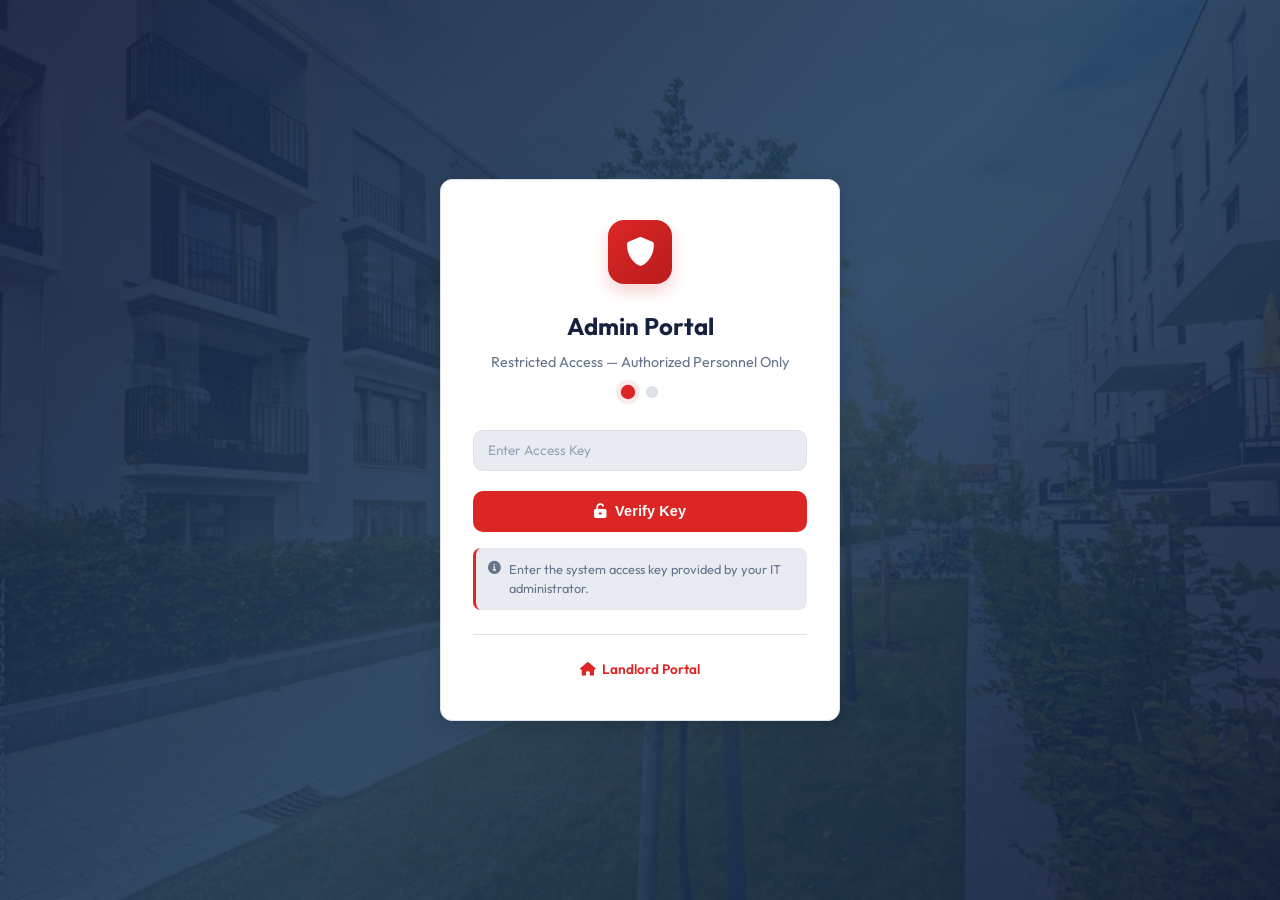
<file: frontend/admin-login.html>
<!DOCTYPE html>
<html lang="en">

<head>
    <meta charset="UTF-8">
    <meta name="viewport" content="width=device-width, initial-scale=1.0">
    <title>Tuiya Belong Property | Admin Login</title>
    <link rel="stylesheet" href="style.css">
    <link href="https://fonts.googleapis.com/css2?family=Outfit:wght@300;400;600;700&display=swap" rel="stylesheet">
    <link rel="stylesheet" href="https://cdnjs.cloudflare.com/ajax/libs/font-awesome/6.0.0/css/all.min.css">
    <style>
        .step-indicator {
            display: flex;
            justify-content: center;
            gap: 0.75rem;
            margin-bottom: 2rem;
        }
        .step-dot {
            width: 12px;
            height: 12px;
            border-radius: 50%;
            background: var(--border, #e2e8f0);
            transition: all 0.3s ease;
            cursor: default;
        }
        .step-dot.active {
            background: var(--danger, #dc2626);
            box-shadow: 0 0 0 4px rgba(220, 38, 38, 0.1);
            transform: scale(1.2);
        }
        .step-dot.done {
            background: var(--success, #16a34a);
        }

        .step-panel { display: none; animation: fadeIn 0.3s ease; }
        .step-panel.active { display: block; }
        
        @keyframes fadeIn {
            from { opacity: 0; transform: translateY(10px); }
            to { opacity: 1; transform: translateY(0); }
        }

        .portal-icon {
            width: 64px;
            height: 64px;
            background: linear-gradient(135deg, #dc2626 0%, #b91c1c 100%);
            border-radius: 16px;
            display: flex;
            align-items: center;
            justify-content: center;
            font-size: 1.8rem;
            color: #fff;
            margin: 0 auto 1.5rem;
            box-shadow: 0 8px 16px rgba(220, 38, 38, 0.2);
        }

        .portal-title {
            font-size: 1.5rem;
            font-weight: 700;
            color: var(--text-main, #0f172a);
            margin-bottom: 0.5rem;
            text-align: center;
        }

        .portal-subtitle {
            font-size: 0.9rem;
            color: var(--text-muted, #64748b);
            text-align: center;
            margin-bottom: 0.75rem;
            line-height: 1.5;
        }

        .auth-input {
            width: 100%;
            padding: 0.75rem 1rem;
            border: 1.5px solid var(--border, #e2e8f0);
            border-radius: 10px;
            background: var(--bg-main, #f5f7fa);
            color: var(--text-main, #0f172a);
            font-size: 0.9rem;
            outline: none;
            transition: all 0.2s ease;
            font-family: inherit;
        }

        .auth-input::placeholder {
            color: var(--text-faint, #94a3b8);
        }

        .auth-input:focus {
            border-color: var(--danger, #dc2626);
            box-shadow: 0 0 0 4px rgba(220, 38, 38, 0.1);
            background: #fff;
        }

        .form-group {
            margin-bottom: 1rem;
        }

        .error-msg {
            color: var(--danger, #dc2626);
            font-size: 0.8rem;
            margin-top: 0.5rem;
            display: none;
            padding: 0.5rem 0.75rem;
            background: rgba(220, 38, 38, 0.1);
            border-left: 3px solid var(--danger, #dc2626);
            border-radius: 4px;
        }

        .auth-btn {
            width: 100%;
            padding: 0.8rem;
            background: var(--danger, #dc2626);
            color: #fff;
            border: none;
            border-radius: 10px;
            font-size: 0.9rem;
            font-weight: 600;
            cursor: pointer;
            transition: all 0.2s ease;
            display: flex;
            align-items: center;
            justify-content: center;
            gap: 0.5rem;
            margin-top: 1.25rem;
        }

        .auth-btn:hover {
            background: #b91c1c;
            transform: translateY(-2px);
            box-shadow: 0 4px 12px rgba(220, 38, 38, 0.3);
        }

        .auth-btn:active {
            transform: translateY(0);
        }

        .info-text {
            font-size: 0.8rem;
            color: var(--text-muted, #64748b);
            margin-top: 1rem;
            padding: 0.75rem;
            background: var(--bg-main, #f5f7fa);
            border-radius: 8px;
            border-left: 3px solid var(--danger, #dc2626);
            display: flex;
            align-items: flex-start;
            gap: 0.5rem;
        }

        .info-text i {
            flex-shrink: 0;
            margin-top: 2px;
        }

        .back-link {
            display: inline-flex;
            align-items: center;
            gap: 0.4rem;
            margin-top: 1rem;
            font-size: 0.85rem;
            color: var(--danger, #dc2626);
            cursor: pointer;
            transition: all 0.2s ease;
        }

        .back-link:hover {
            color: #b91c1c;
            transform: translateX(-2px);
        }

        .auth-footer {
            margin-top: 2rem;
            text-align: center;
            padding-top: 1.5rem;
            border-top: 1px solid var(--border, #e2e8f0);
            font-size: 0.85rem;
        }

        .auth-footer a {
            color: var(--danger, #dc2626);
            text-decoration: none;
            font-weight: 600;
            display: inline-flex;
            align-items: center;
            gap: 0.4rem;
            transition: all 0.2s ease;
        }

        .auth-footer a:hover {
            color: #b91c1c;
        }
    </style>
</head>

<body oncontextmenu="return false;">
    <div id="admin-login-page" class="auth-page">
        <div class="auth-container">
            <div class="portal-icon">
                <i class="fas fa-shield-alt"></i>
            </div>
            <h2 class="portal-title">Admin Portal</h2>
            <p class="portal-subtitle">Restricted Access — Authorized Personnel Only</p>

            <!-- Step Indicator -->
            <div class="step-indicator">
                <div class="step-dot active" id="dot-1"></div>
                <div class="step-dot" id="dot-2"></div>
            </div>

            <!-- Step 1: Secret Access Key -->
            <div class="step-panel active" id="step-1">
                <div class="form-group">
                    <input type="password" class="auth-input" id="admin-access-key" placeholder="Enter Access Key" autocomplete="off">
                </div>
                <p class="error-msg" id="key-error">Invalid access key. Please try again.</p>
                <button class="auth-btn" onclick="verifyAdminKey()">
                    <i class="fas fa-unlock-alt"></i> Verify Key
                </button>
                <div class="info-text">
                    <i class="fas fa-info-circle"></i>
                    <span>Enter the system access key provided by your IT administrator.</span>
                </div>
            </div>

            <!-- Step 2: Password -->
            <div class="step-panel" id="step-2">
                <div class="form-group">
                    <input type="password" class="auth-input" id="admin-password" placeholder="Enter Password" autocomplete="current-password">
                </div>
                <p class="error-msg" id="pass-error">Incorrect password. Please try again.</p>
                <button class="auth-btn" onclick="verifyAdminPassword()">
                    <i class="fas fa-sign-in-alt"></i> Sign In
                </button>
                <span class="back-link" onclick="goBackStep()">
                    <i class="fas fa-arrow-left"></i> Back
                </span>
            </div>

            <div class="auth-footer" style="margin-top:1.5rem;">
                <a href="landlord-login.html"><i class="fas fa-home"></i> Landlord Portal</a>
            </div>
        </div>
    </div>

    <script>
        // API Base URL configuration
        const API_BASE_URL = (() => {
            const hostname = window.location.hostname;
            const isLocalhost = hostname === 'localhost' || hostname === '127.0.0.1';
            
            if (isLocalhost) {
                // In local development, use port 8002 for admin backend
                return `http://${hostname}:8002`;
            } else {
                // In production, use same origin
                return window.location.origin;
            }
        })();

        function verifyAdminKey() {
            const key = document.getElementById('admin-access-key').value.trim();
            const errEl = document.getElementById('key-error');

            if (!key) {
                errEl.textContent = ' Access key is required.';
                errEl.style.display = 'block';
                return;
            }

            errEl.style.display = 'none';
            // Store key temporarily in session
            sessionStorage.setItem('temp-access-key', key);
            
            // Move to password step
            document.getElementById('step-1').classList.remove('active');
            document.getElementById('step-2').classList.add('active');
            document.getElementById('dot-1').classList.replace('active', 'done');
            document.getElementById('dot-2').classList.add('active');
            document.getElementById('admin-password').focus();
        }

        async function verifyAdminPassword() {
            const password = document.getElementById('admin-password').value;
            const accessKey = sessionStorage.getItem('temp-access-key');
            const errEl = document.getElementById('pass-error');
            const btn = document.querySelector('#step-2 .auth-btn');

            if (!password) {
                errEl.textContent = ' Password is required.';
                errEl.style.display = 'block';
                return;
            }

            try {
                btn.disabled = true;
                btn.innerHTML = '<i class="fas fa-spinner fa-spin"></i> Logging in...';

                // Call secure backend login endpoint
                const response = await fetch(`${API_BASE_URL}/api/v1/auth/portal-login`, {
                    method: 'POST',
                    headers: {
                        'Content-Type': 'application/json',
                    },
                    body: JSON.stringify({
                        access_key: accessKey,
                        password: password,
                        portal: 'admin'
                    })
                });

                const data = await response.json();

                if (response.ok && data.access_token) {
                    errEl.style.display = 'none';
                    // Store token securely
                    localStorage.setItem('rms-admin-token', data.access_token);
                    localStorage.setItem('rms-admin-role', 'admin');
                    sessionStorage.removeItem('temp-access-key');
                    
                    // Redirect to admin portal
                    setTimeout(() => { window.location.href = 'admin.html'; }, 600);
                } else {
                    errEl.textContent = ` ${data.detail || 'Invalid access key or password.'}`;
                    errEl.style.display = 'block';
                    btn.disabled = false;
                    btn.innerHTML = '<i class="fas fa-sign-in-alt"></i> Sign In as Admin';
                    document.getElementById('admin-password').value = '';
                    document.getElementById('admin-password').focus();
                }
            } catch (err) {
                console.error('Login error:', err);
                errEl.textContent = ` Error connecting to server. Ensure backend is running on ${API_BASE_URL}`;
                errEl.style.display = 'block';
                btn.disabled = false;
                btn.innerHTML = '<i class="fas fa-sign-in-alt"></i> Sign In as Admin';
            }
        }

        function goBackStep() {
            document.getElementById('step-2').classList.remove('active');
            document.getElementById('step-1').classList.add('active');
            document.getElementById('dot-2').classList.remove('active');
            document.getElementById('dot-1').classList.replace('done', 'active');
            document.getElementById('pass-error').style.display = 'none';
            document.getElementById('admin-password').value = '';
            document.getElementById('admin-access-key').focus();
        }

        // Premium Particles
        function initAuthParticles() {
            const container = document.querySelector('.auth-particles');
            if (!container) return;
            container.innerHTML = '';
            for (let i = 0; i < 20; i++) {
                const p = document.createElement('div');
                p.className = 'particle';
                const size = Math.random() * 5 + 2;
                p.style.width = `${size}px`;
                p.style.height = `${size}px`;
                p.style.left = `${Math.random() * 100}%`;
                p.style.animationDuration = `${Math.random() * 10 + 10}s`;
                p.style.animationDelay = `${Math.random() * 5}s`;
                container.appendChild(p);
            }
        }

        document.addEventListener('DOMContentLoaded', () => {
            initAuthParticles();
            document.getElementById('admin-access-key').addEventListener('keydown', (e) => {
                if (e.key === 'Enter') verifyAdminKey();
            });
            document.getElementById('admin-password').addEventListener('keydown', (e) => {
                if (e.key === 'Enter') verifyAdminPassword();
            });
        });
    </script>
</body>

</html>
</file>
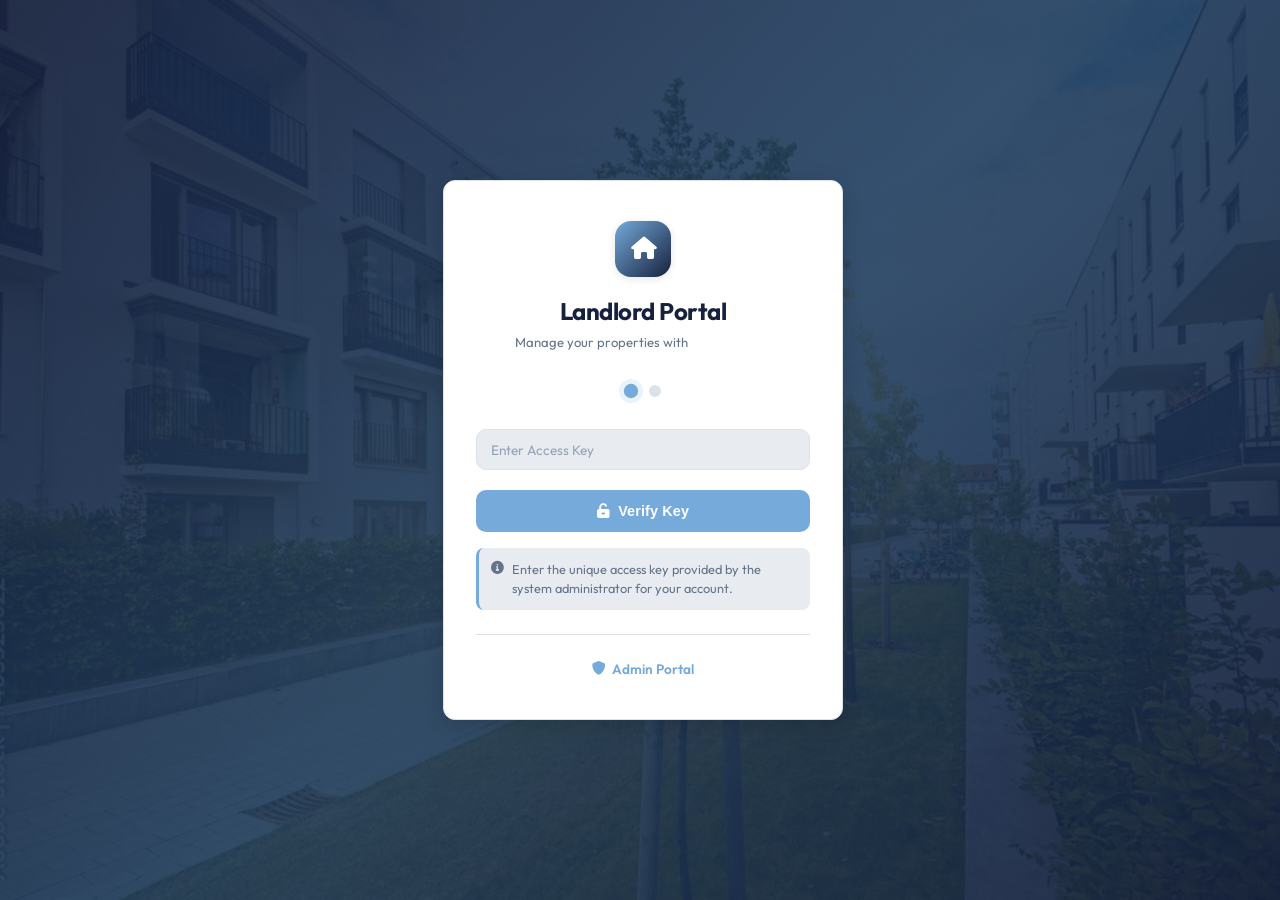
<file: frontend/landlord-login.html>
<!DOCTYPE html>
<html lang="en">

<head>
    <meta charset="UTF-8">
    <meta name="viewport" content="width=device-width, initial-scale=1.0">
    <title>Tuiya Belong Property | Landlord Login</title>
    <link rel="stylesheet" href="style.css">
    <link href="https://fonts.googleapis.com/css2?family=Outfit:wght@300;400;600;700&display=swap" rel="stylesheet">
    <link rel="stylesheet" href="https://cdnjs.cloudflare.com/ajax/libs/font-awesome/6.0.0/css/all.min.css">
    <style>
        .step-indicator {
            display: flex;
            justify-content: center;
            gap: 0.75rem;
            margin-bottom: 2rem;
        }
        .step-dot {
            width: 12px;
            height: 12px;
            border-radius: 50%;
            background: var(--border, #e2e8f0);
            transition: all 0.3s ease;
            cursor: default;
        }
        .step-dot.active {
            background: var(--accent, #2563eb);
            box-shadow: 0 0 0 4px rgba(117, 170, 219, 0.15);
            transform: scale(1.2);
        }
        .step-dot.done {
            background: var(--success, #16a34a);
        }

        .step-panel { display: none; animation: fadeIn 0.3s ease; }
        .step-panel.active { display: block; }
        
        @keyframes fadeIn {
            from { opacity: 0; transform: translateY(10px); }
            to { opacity: 1; transform: translateY(0); }
        }

        .portal-icon {
            width: 64px;
            height: 64px;
background: linear-gradient(135deg, var(--accent) 0%, var(--accent-dark) 100%);
            border-radius: 16px;
            display: flex;
            align-items: center;
            justify-content: center;
            font-size: 1.8rem;
            color: #fff;
            margin: 0 auto 1.5rem;
            box-shadow: 0 8px 16px rgba(117, 170, 219, 0.2);
        }

        .portal-title {
            font-size: 1.5rem;
            font-weight: 700;
            color: var(--text-main, #0f172a);
            margin-bottom: 0.5rem;
            text-align: center;
        }

        .portal-subtitle {
            font-size: 0.9rem;
            color: var(--text-muted, #64748b);
            text-align: center;
            margin-bottom: 0.75rem;
            line-height: 1.5;
        }

        .auth-input {
            width: 100%;
            padding: 0.75rem 1rem;
            border: 1.5px solid var(--border, #e2e8f0);
            border-radius: 10px;
            background: var(--bg-main, #f5f7fa);
            color: var(--text-main, #0f172a);
            font-size: 0.9rem;
            outline: none;
            transition: all 0.2s ease;
            font-family: inherit;
        }

        .auth-input::placeholder {
            color: var(--text-faint, #94a3b8);
        }

        .auth-input:focus {
            border-color: var(--accent, #2563eb);
            box-shadow: 0 0 0 4px rgba(117, 170, 219, 0.15);
            background: #fff;
        }

        .form-group {
            margin-bottom: 1rem;
        }

        .error-msg {
            color: var(--danger, #dc2626);
            font-size: 0.8rem;
            margin-top: 0.5rem;
            display: none;
            padding: 0.5rem 0.75rem;
            background: rgba(220, 38, 38, 0.1);
            border-left: 3px solid var(--danger, #dc2626);
            border-radius: 4px;
        }

        .auth-btn {
            width: 100%;
            padding: 0.8rem;
            background: var(--accent, #2563eb);
            color: #fff;
            border: none;
            border-radius: 10px;
            font-size: 0.9rem;
            font-weight: 600;
            cursor: pointer;
            transition: all 0.2s ease;
            display: flex;
            align-items: center;
            justify-content: center;
            gap: 0.5rem;
            margin-top: 1.25rem;
        }

        .auth-btn:hover {
            background: var(--accent-dark, #1d4ed8);
            transform: translateY(-2px);
            box-shadow: 0 4px 12px rgba(117, 170, 219, 0.3);
        }

        .auth-btn:active {
            transform: translateY(0);
        }

        .info-text {
            font-size: 0.8rem;
            color: var(--text-muted, #64748b);
            margin-top: 1rem;
            padding: 0.75rem;
            background: var(--bg-main, #f5f7fa);
            border-radius: 8px;
            border-left: 3px solid var(--accent, #2563eb);
            display: flex;
            align-items: flex-start;
            gap: 0.5rem;
        }

        .info-text i {
            flex-shrink: 0;
            margin-top: 2px;
        }

        .back-link {
            display: inline-flex;
            align-items: center;
            gap: 0.4rem;
            margin-top: 1rem;
            font-size: 0.85rem;
            color: var(--accent, #2563eb);
            cursor: pointer;
            transition: all 0.2s ease;
        }

        .back-link:hover {
            color: var(--accent-dark, #1d4ed8);
            transform: translateX(-2px);
        }

        .auth-footer {
            margin-top: 2rem;
            text-align: center;
            padding-top: 1.5rem;
            border-top: 1px solid var(--border, #e2e8f0);
            font-size: 0.85rem;
        }

        .auth-footer a {
            color: var(--accent, #2563eb);
            text-decoration: none;
            font-weight: 600;
            display: inline-flex;
            align-items: center;
            gap: 0.4rem;
            transition: all 0.2s ease;
        }

        .auth-footer a:hover {
            color: var(--accent-dark, #1d4ed8);
        }
    </style>
</head>

<body oncontextmenu="return false;">
    <div id="landlord-login-page" class="auth-page">
        <!-- Floating particles -->
        <div class="auth-particles" id="landlord-particles"></div>

        <div class="auth-container">
            <div class="auth-brand">
                <div class="auth-logo">
                    <i class="fas fa-home"></i>
                </div>
                <h1>Landlord Portal</h1>
                <p>Manage your properties with
                    <span class="auth-word-rotator">
                        <span class="word">Efficiency</span>
                        <span class="word">Clarity</span>
                        <span class="word">Ease</span>
                        <span class="word">Control</span>
                    </span>
                </p>
            </div>

            <!-- Step Indicator -->
            <div class="step-indicator">
                <div class="step-dot active" id="dot-1"></div>
                <div class="step-dot" id="dot-2"></div>
            </div>

            <!-- Step 1: Secret Access Key -->
            <div class="step-panel active" id="step-1">
                <div class="form-group">
                    <input type="password" class="auth-input" id="landlord-access-key" placeholder="Enter Access Key" autocomplete="off">
                </div>
                <p class="error-msg" id="key-error">Invalid access key. Please try again.</p>
                <button class="auth-btn" onclick="verifyLandlordKey()">
                    <i class="fas fa-unlock-alt"></i> Verify Key
                </button>
                <div class="info-text">
                    <i class="fas fa-info-circle"></i>
                    <span>Enter the unique access key provided by the system administrator for your account.</span>
                </div>
            </div>

            <!-- Step 2: Password -->
            <div class="step-panel" id="step-2">
                <div class="form-group">
                    <input type="password" class="auth-input" id="landlord-password" placeholder="Enter Password" autocomplete="current-password">
                </div>
                <p class="error-msg" id="pass-error">Incorrect password. Please try again.</p>
                <button class="auth-btn" onclick="verifyLandlordPassword()">
                    <i class="fas fa-sign-in-alt"></i> Sign In
                </button>
                <span class="back-link" onclick="goBackStep()">
                    <i class="fas fa-arrow-left"></i> Back
                </span>
            </div>

            <div class="auth-footer" style="margin-top:1.5rem;">
                <a href="admin-login.html"><i class="fas fa-shield-alt"></i> Admin Portal</a>
            </div>
        </div>
    </div>

    <script>
        // API Base URL configuration
        const API_BASE_URL = (() => {
            const hostname = window.location.hostname;
            const isLocalhost = hostname === 'localhost' || hostname === '127.0.0.1';
            
            if (isLocalhost) {
                // In local development, use port 8001 for landlord backend
                return `http://${hostname}:8001`;
            } else {
                // In production, use same origin
                return window.location.origin;
            }
        })();

        function verifyLandlordKey() {
            const key = document.getElementById('landlord-access-key').value.trim();
            const errEl = document.getElementById('key-error');

            if (!key) {
                errEl.textContent = ' Access key is required.';
                errEl.style.display = 'block';
                return;
            }

            errEl.style.display = 'none';
            // Store key temporarily in session
            sessionStorage.setItem('temp-access-key', key);
            
            // Move to password step
            document.getElementById('step-1').classList.remove('active');
            document.getElementById('step-2').classList.add('active');
            document.getElementById('dot-1').classList.replace('active', 'done');
            document.getElementById('dot-2').classList.add('active');
            document.getElementById('landlord-password').focus();
        }

        async function verifyLandlordPassword() {
            const password = document.getElementById('landlord-password').value;
            const accessKey = sessionStorage.getItem('temp-access-key');
            const errEl = document.getElementById('pass-error');
            const btn = document.querySelector('#step-2 .auth-btn');

            if (!password) {
                errEl.textContent = ' Password is required.';
                errEl.style.display = 'block';
                return;
            }

            try {
                btn.disabled = true;
                btn.innerHTML = '<i class="fas fa-spinner fa-spin"></i> Logging in...';

                // Call secure backend login endpoint
                const response = await fetch(`${API_BASE_URL}/api/v1/auth/portal-login`, {
                    method: 'POST',
                    headers: {
                        'Content-Type': 'application/json',
                    },
                    body: JSON.stringify({
                        access_key: accessKey,
                        password: password,
                        portal: 'landlord'
                    })
                });

                const data = await response.json();

                if (response.ok && data.access_token) {
                    errEl.style.display = 'none';
                    // Store token securely
                    localStorage.setItem('rms-landlord-token', data.access_token);
                    localStorage.setItem('rms-landlord-role', 'landlord');
                    sessionStorage.removeItem('temp-access-key');
                    
                    // Redirect to landlord portal
                    setTimeout(() => { window.location.href = 'landlord.html'; }, 600);
                } else {
                    errEl.textContent = ` ${data.detail || 'Invalid access key or password.'}`;
                    errEl.style.display = 'block';
                    btn.disabled = false;
                    btn.innerHTML = '<i class="fas fa-sign-in-alt"></i> Sign In as Landlord';
                    document.getElementById('landlord-password').value = '';
                    document.getElementById('landlord-password').focus();
                }
            } catch (err) {
                console.error('Login error:', err);
                errEl.textContent = ` Error connecting to server. Ensure backend is running on ${API_BASE_URL}`;
                errEl.style.display = 'block';
                btn.disabled = false;
                btn.innerHTML = '<i class="fas fa-sign-in-alt"></i> Sign In as Landlord';
            }
        }

        function goBackStep() {
            document.getElementById('step-2').classList.remove('active');
            document.getElementById('step-1').classList.add('active');
            document.getElementById('dot-2').classList.remove('active');
            document.getElementById('dot-1').classList.replace('done', 'active');
            document.getElementById('pass-error').style.display = 'none';
            document.getElementById('landlord-password').value = '';
            document.getElementById('landlord-access-key').focus();
        }

        // Premium Particles
        function initAuthParticles() {
            const container = document.querySelector('.auth-particles');
            if (!container) return;
            container.innerHTML = '';
            for (let i = 0; i < 20; i++) {
                const p = document.createElement('div');
                p.className = 'particle';
                const size = Math.random() * 5 + 2;
                p.style.width = `${size}px`;
                p.style.height = `${size}px`;
                p.style.left = `${Math.random() * 100}%`;
                p.style.animationDuration = `${Math.random() * 10 + 10}s`;
                p.style.animationDelay = `${Math.random() * 5}s`;
                container.appendChild(p);
            }
        }

        document.addEventListener('DOMContentLoaded', () => {
            initAuthParticles();
            document.getElementById('landlord-access-key').addEventListener('keydown', (e) => {
                if (e.key === 'Enter') verifyLandlordKey();
            });
            document.getElementById('landlord-password').addEventListener('keydown', (e) => {
                if (e.key === 'Enter') verifyLandlordPassword();
            });
        });
    </script>
</body>

</html>
</file>
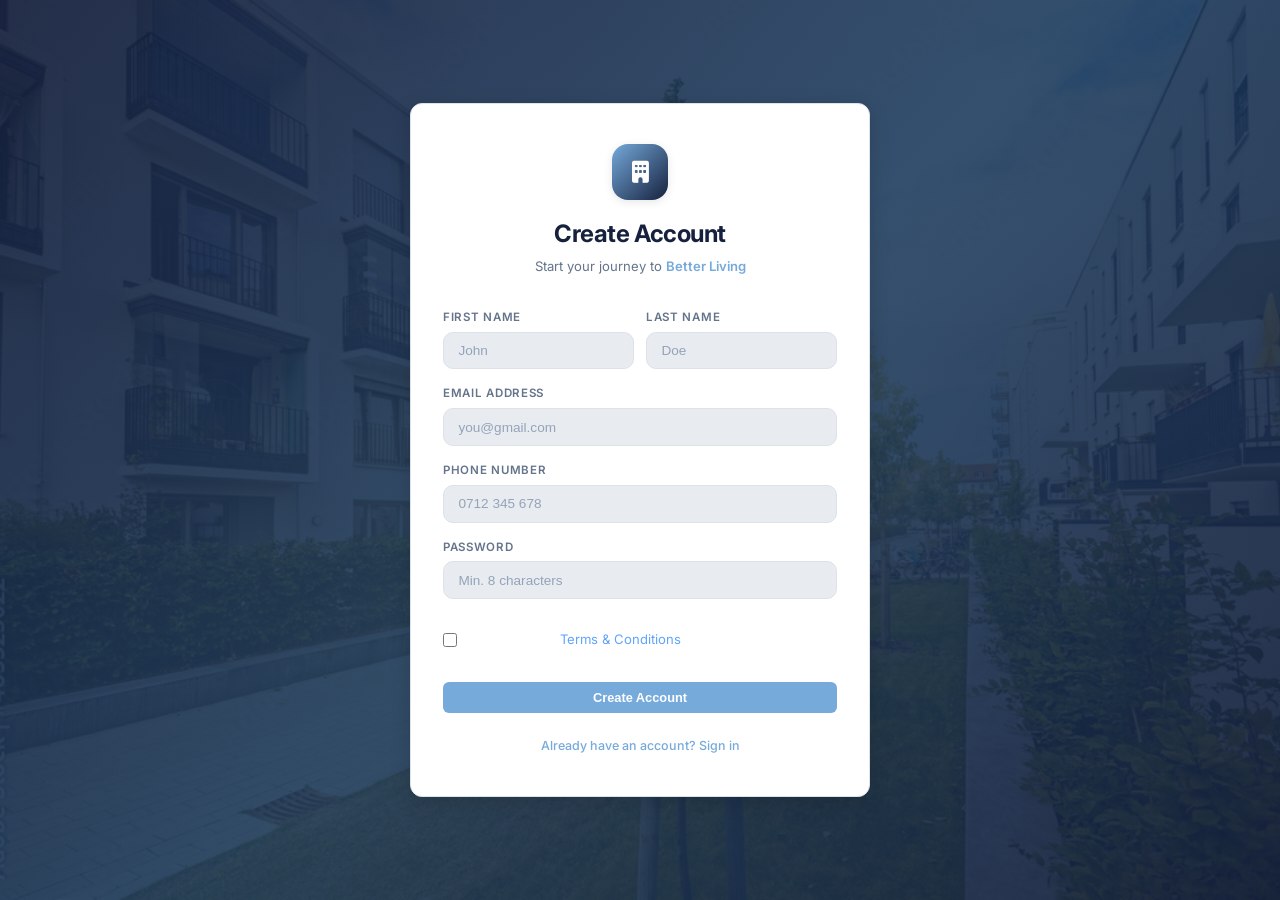
<file: frontend/register.html>
<!DOCTYPE html>
<html lang="en">

<head>
    <meta charset="UTF-8">
    <meta name="viewport" content="width=device-width, initial-scale=1.0">
    <title>RMS | Create Account</title>
    <link rel="stylesheet" href="style.css?v=1.3">
    <link href="https://fonts.googleapis.com/css2?family=Inter:wght@300;400;500;600;700&display=swap" rel="stylesheet">
    <link rel="stylesheet" href="https://cdnjs.cloudflare.com/ajax/libs/font-awesome/6.0.0/css/all.min.css">
</head>

<body>
    <div class="auth-page">
        <!-- Floating particles -->
        <div class="auth-particles" id="reg-particles"></div>

        <div class="auth-container" style="max-width: 460px;">

            <!-- Form Panel -->
            <div id="form-panel">
                <div class="auth-brand">
                    <div class="auth-logo">
                        <i class="fas fa-building"></i>
                    </div>
                    <h1>Create Account</h1>
                    <p>Start your journey to
                        <span class="auth-word-rotator">
                            <span class="word">Better Living</span>
                            <span class="word">Easy Payments</span>
                            <span class="word">Smart Spaces</span>
                            <span class="word">Peace of Mind</span>
                        </span>
                    </p>
                </div>

                <form id="register-form" onsubmit="handleRegistration(event)" class="auth-form">
                    <div style="display: grid; grid-template-columns: 1fr 1fr; gap: 0.75rem;">
                        <div class="auth-field">
                            <label>First Name</label>
                            <input type="text" id="reg-first" placeholder="John" required>
                        </div>
                        <div class="auth-field">
                            <label>Last Name</label>
                            <input type="text" id="reg-last" placeholder="Doe" required>
                        </div>
                    </div>
                    <div class="auth-field">
                        <label>Email Address</label>
                        <input type="email" id="reg-email" placeholder="you@gmail.com" required>
                    </div>
                    <div class="auth-field">
                        <label>Phone Number</label>
                        <input type="text" id="reg-phone" placeholder="0712 345 678" required>
                    </div>
                    <div class="auth-field">
                        <label>Password</label>
                        <input type="password" id="reg-pass" placeholder="Min. 8 characters" required oninput="checkPasswordStrength()">
                        <div id="password-strength" style="margin-top: 0.35rem; font-size: 0.75rem; color: rgba(255,255,255,0.4);"></div>
                    </div>

                    <label style="display:flex; align-items:flex-start; gap:0.6rem; font-size:0.82rem; color:rgba(255,255,255,0.5); text-align:left; cursor:pointer; margin-top:0.25rem;">
                        <input type="checkbox" id="reg-tos" required style="margin-top:0.15rem; flex-shrink:0;">
                        I agree to the <a href="policies.html" target="_blank" style="color:#60a5fa; text-decoration:none;">Terms &amp; Conditions</a>
                    </label>

                    <div id="status-message" class="status-message" style="display: none;"></div>

                    <button type="submit" id="reg-btn" class="btn-primary" style="margin-top: 1rem;">Create Account</button>
                </form>

                <div class="auth-footer" style="margin-top:1.5rem;">
                    <a href="index.html">Already have an account? Sign in</a>
                </div>
            </div>

            <!-- Success Panel -->
            <div id="success-panel" class="success-panel">
                <div class="success-icon">
                    <i class="fas fa-check"></i>
                </div>
                <h3>Account Created!</h3>
                <p>Your account has been created successfully. You can now sign in.</p>
                <a href="index.html" class="auth-btn" style="text-decoration:none; display:block; text-align:center;">
                    Go to Sign In
                </a>
            </div>

        </div>
    </div>

    <script src="app.js?v=1.3"></script>
</body>

</html>
</file>
<file: frontend/style.css>
:root {
    /* ── Argentina-inspired palette ── */
    --accent:       #75AADB;
    --accent-dark:  #5A96CC;
    --success:      #16a34a;
    --danger:       #dc2626;
    --warning:      #d97706;

    --bg-main:      #E8ECF1;
    --bg-sidebar:   #ffffff;
    --bg-card:      #ffffff;
    --auth-bg:      #16213E;

    --text-main:    #16213E;
    --text-muted:   #64748b;
    --text-faint:   #94a3b8;

    --border:       #dde2e9;
    --border-focus: #75AADB;

    --radius-sm:    6px;
    --radius-md:    10px;
    --radius-lg:    14px;

    --shadow-sm:    0 1px 3px rgba(0,0,0,.06);
    --shadow-md:    0 4px 12px rgba(0,0,0,.07);

    --transition:   all 0.2s ease;
}

[data-theme="dark"] {
    --bg-main:      #0f172a;
    --bg-sidebar:   #1e293b;
    --bg-card:      #1e293b;
    --text-main:    #f1f5f9;
    --text-muted:   #94a3b8;
    --text-faint:   #64748b;
    --border:       #334155;
}


/* --- Reset ---------------------------------------------- */
*, *::before, *::after {
    margin: 0;
    padding: 0;
    box-sizing: border-box;
}

body {
    font-family: 'Inter', 'Outfit', system-ui, sans-serif;
    font-size: 13px;
    line-height: 1.5;
    background: var(--bg-main);
    color: var(--text-main);
    -webkit-font-smoothing: antialiased;
    transition: background-color 0.2s, color 0.2s;
}

.auth-page {
    display: flex;
    justify-content: center;
    align-items: center;
    min-height: 100vh;
    height: 100vh;
    width: 100vw;
    position: fixed;
    top: 0;
    left: 0;
    padding: 0;
    margin: 0;
    z-index: 9999;

    /* Fallback background color */
    background: var(--auth-bg);

    /* Background image */
    background-image: url('assets/Background.jpeg');
    background-size: cover;
    background-position: center;
    background-repeat: no-repeat;

    overflow: hidden;
}


.auth-page::before {
    content: '';
    position: absolute;
    inset: 0;
    background: linear-gradient(135deg, rgba(22, 33, 62, 0.92) 0%, rgba(26, 58, 92, 0.88) 50%, rgba(22, 33, 62, 0.92) 100%);
    z-index: 0;
}


.auth-container {
    width: 90%;
    max-width: 400px;
    margin: auto;

    background: #ffffff;
    border: 1px solid var(--border);
    border-radius: 12px;
    padding: 2.5rem 2rem;
    box-shadow: 0 4px 20px rgba(0, 0, 0, 0.15);
    position: relative;
    z-index: 1;
}

.status-message {
    padding: 0.75rem;
    border-radius: 12px;
    font-size: 0.85rem;
    margin: 1rem 0;
    text-align: center;
    background: rgba(239, 68, 68, 0.1);
    color: #fca5a5;
    border: 1px solid rgba(239, 68, 68, 0.2);
}

/* --- Brand block --- */
.auth-brand {
    text-align: center;
    margin-bottom: 2rem;
}

.auth-logo {
    width: 56px;
    height: 56px;
    background: linear-gradient(135deg, #75AADB, #16213E);
    border-radius: 16px;
    display: inline-flex;
    align-items: center;
    justify-content: center;
    color: #fff;
    font-size: 1.4rem;
    margin-bottom: 1rem;
    box-shadow: 0 2px 8px rgba(0, 0, 0, 0.1);
}

/* --- Simple brand text --- */
.auth-brand h1 {
    font-size: 1.5rem;
    font-weight: 700;
    color: var(--text-main);
    letter-spacing: -0.02em;
}

.auth-brand p {
    font-size: 0.82rem;
    color: var(--text-muted);
    margin-top: 0.3rem;
}

/* --- Word rotator - display all words in sequence --- */
.auth-word-rotator {
    display: inline-block;
    min-width: 80px;
    color: var(--accent);
    font-weight: 600;
}

.auth-word-rotator .word {
    display: none;
}

.auth-word-rotator .word.active {
    display: inline;
    animation: wordFade 3s ease-in-out;
}

@keyframes wordFade {
    0%, 100% { opacity: 0; }
    50% { opacity: 1; }
}

/* --- Form (dark-adapted) --- */
.auth-form {
    display: flex;
    flex-direction: column;
    gap: 1rem;
}

.auth-field {
    display: flex;
    flex-direction: column;
    gap: 0.35rem;
}

.auth-field label {
    font-size: 0.72rem;
    font-weight: 600;
    color: var(--text-muted);
    text-transform: uppercase;
    letter-spacing: 0.06em;
    cursor: default;
    display: block;
}

.auth-field input,
.auth-container input[type="email"],
.auth-container input[type="password"],
.auth-container input[type="text"],
.auth-container input[type="number"] {
    width: 100%;
    padding: 0.65rem 0.9rem;
    border: 1px solid var(--border);
    border-radius: 10px;
    background: var(--bg-main);
    color: var(--text-main);
    font-size: 0.85rem;
    outline: none;
    transition: all 0.25s ease;
}

.auth-field input::placeholder,
.auth-container input::placeholder {
    color: var(--text-faint);
}

.auth-field input:focus,
.auth-container input:focus {
    border-color: var(--border-focus);
    box-shadow: 0 0 0 3px rgba(117, 170, 219, 0.15);
    background: var(--bg-card);
}

/* --- Submit button with shimmer --- */
.auth-btn {
    width: 100%;
    padding: 0.7rem 1rem;
    background: var(--accent);
    color: #fff;
    border: none;
    border-radius: 10px;
    font-size: 0.88rem;
    font-weight: 600;
    cursor: pointer;
    transition: all 0.25s ease;
    letter-spacing: 0.01em;
}

.auth-btn::after {
    display: none;
}

.auth-btn:hover {
    background: var(--accent-dark);
}

.auth-btn:active {
    background: var(--accent-dark);
}

/* --- Footer links --- */
.auth-footer {
    margin-top: 1.25rem;
    text-align: center;
    font-size: 0.78rem;
    color: var(--text-muted);
    display: flex;
    justify-content: center;
    align-items: center;
    gap: 0.5rem;
    flex-wrap: wrap;
}

.auth-footer a {
    color: var(--accent);
    text-decoration: none;
    font-weight: 500;
    transition: color 0.2s;
}

.auth-footer a:hover { color: #93c5fd; text-decoration: underline; }

.auth-portals {
    margin-top: 0.75rem;
    text-align: center;
    font-size: 0.72rem;
    color: rgba(255, 255, 255, 0.25);
    display: flex;
    justify-content: center;
    align-items: center;
    gap: 0.5rem;
}

.auth-portals a {
    color: rgba(255, 255, 255, 0.4);
    text-decoration: none;
    transition: color 0.2s;
}

.auth-portals a:hover { color: #8FBDE8; }

/* --- Success Panel --- */
.success-panel {
    display: none;
    text-align: center;
    animation: fadeUp 0.35s ease-out;
}

.success-icon {
    width: 64px;
    height: 64px;
    background: rgba(22, 163, 74, 0.12);
    color: #16a34a;
    border-radius: 50%;
    display: inline-flex;
    align-items: center;
    justify-content: center;
    font-size: 1.6rem;
    margin-bottom: 1rem;
}

.success-panel h3 {
    font-size: 1.15rem;
    font-weight: 700;
    margin-bottom: 0.5rem;
    color: #fff;
}

.success-panel p {
    font-size: 0.82rem;
    color: rgba(255, 255, 255, 0.5);
    margin-bottom: 1.5rem;
    line-height: 1.6;
}


/* =========================================================
   DASHBOARD LAYOUT
   ========================================================= */

.app-container {
    display: flex;
    min-height: 100vh;
}

/* Sidebar */
.sidebar {
    width: 220px;
    flex-shrink: 0;
    background: var(--bg-sidebar);
    border-right: 1px solid var(--border);
    padding: 1.5rem 0.75rem;
    display: flex;
    flex-direction: column;
    position: sticky;
    top: 0;
    height: 100vh;
    overflow-y: auto;
}

.logo {
    display: flex;
    align-items: center;
    gap: 0.5rem;
    font-size: 1rem;
    font-weight: 700;
    color: var(--text-main);
    padding: 0 0.5rem;
    margin-bottom: 1.75rem;
}

.logo i { color: var(--accent); font-size: 1.1rem; }

nav {
    flex-grow: 1;
    display: flex;
    flex-direction: column;
    gap: 0.15rem;
}

nav a {
    text-decoration: none;
    color: var(--text-muted);
    padding: 0.55rem 0.75rem;
    border-radius: var(--radius-sm);
    display: flex;
    align-items: center;
    gap: 0.6rem;
    font-size: 0.82rem;
    font-weight: 500;
    transition: var(--transition);
    cursor: pointer;
}

nav a i { width: 16px; text-align: center; font-size: 0.85rem; }

nav a:hover { background: var(--bg-main); color: var(--text-main); }

nav a.active {
    background: #eff6ff;
    color: var(--accent);
    font-weight: 600;
}

[data-theme="dark"] nav a.active { background: #1e3a5f; }

.logout-btn {
    padding: 0.75rem 0 0;
    border-top: 1px solid var(--border);
    margin-top: 0.5rem;
}

/* Top Nav / Header */
.main-content {
    flex-grow: 1;
    display: flex;
    flex-direction: column;
    min-width: 0;
}

.top-nav {
    display: flex;
    justify-content: space-between;
    align-items: center;
    padding: 0.75rem 1.5rem;
    background: var(--bg-card);
    border-bottom: 1px solid var(--border);
    position: sticky;
    top: 0;
    z-index: 10;
}

.top-nav h3 {
    font-size: 0.9rem;
    font-weight: 600;
    color: var(--text-main);
}

.content-body {
    padding: 1.5rem;
    flex-grow: 1;
    overflow-y: auto;
}

/* View Management */
.content-view { display: none !important; }
.content-view.active { display: block !important; }

/* Section headers */
.welcome-section { margin-bottom: 1.25rem; }
.welcome-section h2 { font-size: 1.1rem; font-weight: 700; margin-bottom: 0.2rem; }
.welcome-section p { font-size: 0.8rem; color: var(--text-muted); }

/* =========================================================
   STATS / CARDS
   ========================================================= */

.stats-grid {
    display: grid;
    grid-template-columns: repeat(auto-fit, minmax(200px, 1fr));
    gap: 1rem;
    margin-bottom: 1.25rem;
}

.stat-card {
    background: var(--bg-card);
    padding: 1.1rem 1.25rem;
    border-radius: var(--radius-md);
    border: 1px solid var(--border);
    display: flex;
    align-items: center;
    gap: 0.85rem;
    transition: var(--transition);
}

.stat-card:hover {
    box-shadow: var(--shadow-sm);
    border-color: #cbd5e1;
}

.stat-icon {
    width: 40px;
    height: 40px;
    background: #eff6ff;
    border-radius: var(--radius-sm);
    display: flex;
    align-items: center;
    justify-content: center;
    color: var(--accent);
    font-size: 1rem;
    flex-shrink: 0;
}

.stat-info { flex: 1; min-width: 0; }

.stat-label {
    font-size: 0.72rem;
    color: var(--text-muted);
    font-weight: 500;
    text-transform: uppercase;
    letter-spacing: 0.04em;
    display: block;
    margin-bottom: 0.2rem;
}

.stat-info h3, .stat-info h4 {
    font-size: 1.25rem;
    font-weight: 700;
    color: var(--text-main);
    line-height: 1;
}

.card {
    background: var(--bg-card);
    border: 1px solid var(--border);
    border-radius: var(--radius-md);
    padding: 1.25rem;
    margin-bottom: 1rem;
}

.settings-card {
    background: var(--bg-card);
    border: 1px solid var(--border);
    border-radius: var(--radius-md);
    padding: 1.25rem;
    margin-bottom: 0.75rem;
}

/* =========================================================
   TABLES
   ========================================================= */

.table-container { overflow-x: auto; }

.data-table {
    width: 100%;
    border-collapse: collapse;
    font-size: 0.8rem;
}

.data-table th,
.data-table td {
    padding: 0.6rem 0.85rem;
    text-align: left;
    border-bottom: 1px solid var(--border);
}

.data-table th {
    font-size: 0.7rem;
    font-weight: 600;
    color: var(--text-muted);
    text-transform: uppercase;
    letter-spacing: 0.05em;
    background: var(--bg-main);
}

.data-table tr:hover td { background: var(--bg-main); }

/* =========================================================
   BUTTONS
   ========================================================= */

.btn-primary {
    background: var(--accent);
    border: none;
    color: #fff;
    padding: 0.5rem 1rem;
    border-radius: var(--radius-sm);
    cursor: pointer;
    font-size: 0.8rem;
    font-weight: 600;
    transition: var(--transition);
}

.btn-primary:hover { background: var(--accent-dark); }

.btn-secondary {
    background: var(--bg-main);
    border: 1px solid var(--border);
    color: var(--text-main);
    padding: 0.5rem 1rem;
    border-radius: var(--radius-sm);
    cursor: pointer;
    font-size: 0.8rem;
    font-weight: 500;
    transition: var(--transition);
}

.btn-secondary:hover { border-color: var(--accent); color: var(--accent); }

.btn-danger {
    background: var(--danger);
    color: #fff;
    border: none;
    padding: 0.5rem 1rem;
    border-radius: var(--radius-sm);
    cursor: pointer;
    font-size: 0.8rem;
}

.btn-danger:hover { background: #b91c1c; }

.btn-text {
    background: none;
    border: none;
    color: var(--text-muted);
    cursor: pointer;
    font-size: 0.8rem;
    padding: 0.4rem 0.75rem;
    transition: var(--transition);
    width: 100%;
    text-align: left;
    border-radius: var(--radius-sm);
}

.btn-text:hover { color: var(--text-main); background: var(--bg-main); }

.btn-block { width: 100%; }

.icon-btn {
    background: none;
    border: none;
    color: var(--text-muted);
    cursor: pointer;
    font-size: 1rem;
    padding: 0.4rem;
    border-radius: var(--radius-sm);
    transition: var(--transition);
}

.icon-btn:hover { background: var(--bg-main); color: var(--text-main); }

/* =========================================================
   FORM ELEMENTS
   ========================================================= */

.form-group {
    margin-bottom: 0.85rem;
    position: relative;
}

.form-group label {
    display: block;
    margin-bottom: 0.35rem;
    font-size: 0.78rem;
    font-weight: 600;
    color: var(--text-muted);
    cursor: default;
}

.form-group input,
.form-group select,
.form-group textarea {
    width: 100%;
    padding: 0.55rem 0.75rem;
    border: 1px solid var(--border);
    border-radius: var(--radius-sm);
    background: var(--bg-main);
    color: var(--text-main);
    font-size: 0.82rem;
    outline: none;
    transition: border-color 0.15s;
}

.form-group input:focus,
.form-group select:focus,
.form-group textarea:focus {
    border-color: var(--accent);
    box-shadow: 0 0 0 3px rgba(117, 170, 219, 0.12);
}

.form-group i {
    position: absolute;
    left: 0.75rem;
    top: 50%;
    transform: translateY(-50%);
    color: var(--text-faint);
    font-size: 0.8rem;
    pointer-events: none;
}

textarea {
    width: 100%;
    padding: 0.6rem 0.85rem;
    border: 1px solid var(--border);
    border-radius: var(--radius-sm);
    background: var(--bg-main);
    color: var(--text-main);
    font-size: 0.82rem;
    outline: none;
    min-height: 90px;
    font-family: inherit;
    transition: border-color 0.15s;
    resize: vertical;
}

textarea:focus { border-color: var(--accent); }

input[type="checkbox"] {
    width: 14px;
    height: 14px;
    cursor: pointer;
    accent-color: var(--accent);
}

label { cursor: pointer; color: var(--text-main); display: flex; align-items: center; }

/* =========================================================
   STATUS BADGES
   ========================================================= */

.status-badge {
    display: inline-block;
    padding: 0.2rem 0.6rem;
    border-radius: 20px;
    font-size: 0.7rem;
    font-weight: 600;
    letter-spacing: 0.02em;
}

.status-paid   { background: #dcfce7; color: var(--success); }
.status-pending { background: #fef3c7; color: var(--warning); }
.status-overdue { background: #fee2e2; color: var(--danger); }

/* =========================================================
   NOTIFICATIONS
   ========================================================= */

.notifications-list { margin-top: 0.85rem; }

.notification-item {
    background: var(--bg-card);
    border: 1px solid var(--border);
    border-radius: var(--radius-sm);
    padding: 0.75rem 1rem;
    margin-bottom: 0.5rem;
    display: flex;
    justify-content: space-between;
    align-items: flex-start;
    cursor: pointer;
    transition: var(--transition);
}

.notification-item:hover { background: var(--bg-main); }
.notification-item.unread { border-left: 3px solid var(--accent); }

.notification-content h4 { font-size: 0.82rem; margin-bottom: 0.15rem; }

.notification-content p { color: var(--text-muted); font-size: 0.76rem; }

.notification-time { font-size: 0.68rem; color: var(--text-faint); white-space: nowrap; }

/* =========================================================
   MODALS
   ========================================================= */

.modal {
    position: fixed;
    inset: 0;
    background: rgba(0,0,0,0.4);
    display: flex;
    align-items: center;
    justify-content: center;
    z-index: 1000;
    padding: 1rem;
}

.modal-content {
    background: var(--bg-card);
    padding: 1.25rem;
    border-radius: var(--radius-md);
    max-width: 480px;
    width: 100%;
    position: relative;
    box-shadow: var(--shadow-md);
}

.modal-content h3 { font-size: 0.95rem; font-weight: 700; margin-bottom: 1rem; }

.close {
    position: absolute;
    top: 0.85rem;
    right: 1rem;
    font-size: 1.25rem;
    cursor: pointer;
    color: var(--text-muted);
    line-height: 1;
}

.close:hover { color: var(--danger); }

.qr-close-btn {
    position: absolute;
    top: 0.5rem;
    right: 0.6rem;
    width: 30px;
    height: 30px;
    border-radius: 50%;
    border: 2px solid var(--danger);
    background: var(--danger);
    color: #fff;
    font-size: 1.3rem;
    font-weight: 700;
    line-height: 1;
    cursor: pointer;
    z-index: 10;
    display: flex;
    align-items: center;
    justify-content: center;
    transition: all 0.15s ease;
    padding: 0;
}

.qr-close-btn:hover {
    background: #c0392b;
    border-color: #c0392b;
    transform: scale(1.1);
}

/* =========================================================
   PAYMENT
   ========================================================= */

.payment-actions {
    background: var(--bg-card);
    padding: 1.25rem;
    border-radius: var(--radius-md);
    border: 1px solid var(--border);
}

.payment-methods {
    display: flex;
    gap: 0.75rem;
    margin: 0.75rem 0;
    flex-wrap: wrap;
}

.method-btn {
    flex: 1;
    padding: 0.7rem;
    background: var(--bg-main);
    border: 1.5px solid var(--border);
    border-radius: var(--radius-sm);
    cursor: pointer;
    font-size: 0.8rem;
    font-weight: 500;
    transition: var(--transition);
}

.method-btn:hover, .method-btn.selected {
    border-color: var(--accent);
    color: var(--accent);
}

.manual-mpesa {
    display: flex;
    gap: 0.75rem;
    align-items: center;
    flex-wrap: wrap;
}

.manual-mpesa input {
    flex: 1;
    min-width: 180px;
    padding: 0.55rem 0.75rem;
    border: 1px solid var(--border);
    border-radius: var(--radius-sm);
    background: var(--bg-main);
    color: var(--text-main);
    font-size: 0.82rem;
    outline: none;
}

.manual-mpesa button {
    padding: 0.55rem 1rem;
    background: var(--accent);
    color: #fff;
    border: none;
    border-radius: var(--radius-sm);
    cursor: pointer;
    font-size: 0.8rem;
    font-weight: 600;
    transition: var(--transition);
}

.manual-mpesa button:hover { background: var(--accent-dark); }

/* =========================================================
   PROFILE
   ========================================================= */

.profile-section { display: flex; gap: 1.5rem; flex-wrap: wrap; }

.profile-avatar-container { position: relative; }

.profile-avatar-container img {
    width: 90px;
    height: 90px;
    border-radius: 50%;
    object-fit: cover;
    border: 2px solid var(--border);
}

.avatar-upload-btn {
    position: absolute;
    bottom: 0;
    right: 0;
    width: 26px;
    height: 26px;
    border-radius: 50%;
    background: var(--accent);
    border: none;
    color: #fff;
    cursor: pointer;
    display: flex;
    align-items: center;
    justify-content: center;
    font-size: 0.7rem;
}

.profile-info { flex: 1; }
.profile-info p { margin-bottom: 0.35rem; font-size: 0.82rem; }

/* =========================================================
   QR CODE PAYMENT
   ========================================================= */

.qr-payment {
    text-align: center;
}

.qr-header {
    display: flex;
    align-items: center;
    justify-content: center;
    gap: 0.6rem;
    margin-bottom: 1.25rem;
}

.qr-header i {
    font-size: 1.4rem;
    color: #75AADB;
}

.qr-header h3 {
    font-size: 1.05rem;
    font-weight: 700;
    color: var(--text-main);
    margin: 0;
}

.qr-details {
    background: var(--bg-main);
    border-radius: var(--radius-sm);
    padding: 0.85rem 1rem;
    margin-bottom: 1rem;
    border: 1px solid var(--border);
}

.qr-detail-row {
    display: flex;
    justify-content: space-between;
    align-items: center;
    padding: 0.35rem 0;
}

.qr-detail-row + .qr-detail-row {
    border-top: 1px solid var(--border);
}

.qr-label {
    font-size: 0.78rem;
    color: var(--text-muted);
    font-weight: 500;
}

.qr-value {
    font-size: 0.88rem;
    font-weight: 700;
    color: var(--text-main);
    letter-spacing: 0.03em;
}

.qr-amount-row {
    margin-bottom: 1.25rem;
    text-align: left;
}

.qr-amount-row label {
    display: block;
    margin-bottom: 0.35rem;
    font-size: 0.78rem;
    font-weight: 600;
    color: var(--text-muted);
}

.qr-amount-row input {
    width: 100%;
    padding: 0.65rem 0.85rem;
    border: 1px solid var(--border);
    border-radius: var(--radius-sm);
    background: var(--bg-main);
    color: var(--text-main);
    font-size: 1rem;
    font-weight: 600;
    text-align: center;
    outline: none;
    transition: border-color 0.15s;
}

.qr-amount-row input:focus {
    border-color: var(--accent);
    box-shadow: 0 0 0 3px rgba(37,99,235,0.1);
}

.qr-code-container {
    display: flex;
    justify-content: center;
    align-items: center;
    margin: 1rem 0;
    min-height: 180px;
    background: #fff;
    border: 1px solid var(--border);
    border-radius: var(--radius-md);
    padding: 1rem;
}

.qr-code-container img,
.qr-code-container canvas,
.qr-code-container table {
    display: block;
    margin: 0 auto;
}

.qr-instructions {
    background: var(--bg-main);
    border-radius: var(--radius-sm);
    padding: 0.85rem 1rem;
    margin: 1rem 0;
    text-align: left;
    border: 1px solid var(--border);
}

.qr-instructions p {
    font-size: 0.8rem;
    color: var(--text-main);
    margin-bottom: 0.5rem;
}

.qr-instructions ol {
    margin: 0;
    padding-left: 1.2rem;
    font-size: 0.78rem;
    color: var(--text-muted);
    line-height: 1.7;
}

.qr-instructions ol li strong {
    color: var(--text-main);
}

.qr-verify {
    border-top: 1px solid var(--border);
    padding-top: 1rem;
    margin-top: 0.5rem;
}

.qr-verify p {
    font-size: 0.78rem;
    color: var(--text-muted);
    margin-bottom: 0.5rem;
}

/* =========================================================
   MISC
   ========================================================= */

.badge {
    background: var(--danger);
    color: #fff;
    border-radius: 20px;
    padding: 0.1rem 0.45rem;
    font-size: 0.65rem;
    font-weight: 700;
    margin-left: auto;
}

.header-actions { display: flex; gap: 0.5rem; align-items: center; }

#profile-avatar { transition: transform 0.2s; }
#profile-avatar:hover { transform: scale(1.05); }

body.no-select { user-select: none; }

/* =========================================================
   RESPONSIVE
   ========================================================= */

@media (max-width: 768px) {
    .app-container { flex-direction: column; }

    .sidebar {
        width: 100%;
        height: auto;
        position: static;
        flex-direction: row;
        flex-wrap: wrap;
        padding: 0.75rem;
    }

    .sidebar nav { flex-direction: row; flex-wrap: wrap; }

    .content-body { padding: 1rem; }

    .stats-grid { grid-template-columns: 1fr 1fr; }

    .profile-section { flex-direction: column; align-items: center; text-align: center; }

    .payment-methods, .manual-mpesa { flex-direction: column; }

    .modal-content { padding: 1rem; }
}

@media (max-width: 480px) {
    .stats-grid { grid-template-columns: 1fr; }
}

/* =========================================================
   UTILITIES MANAGEMENT
   ========================================================= */

.utility-forms-row {
    display: grid;
    grid-template-columns: 1fr 1fr;
    gap: 1rem;
    margin-bottom: 1.25rem;
}

.utility-form-card {
    padding: 1.25rem;
}

.utility-form-header {
    display: flex;
    align-items: center;
    gap: 0.5rem;
    margin-bottom: 1rem;
    padding-bottom: 0.75rem;
    border-bottom: 1px solid var(--border);
}

.utility-form-header i {
    font-size: 1.1rem;
}

.utility-form-header h3 {
    margin: 0;
    font-size: 0.95rem;
    font-weight: 600;
}

.form-row {
    display: grid;
    grid-template-columns: 1fr 1fr;
    gap: 0.75rem;
}

.utility-type-badge {
    display: inline-flex;
    align-items: center;
    gap: 0.3rem;
    padding: 0.2rem 0.55rem;
    border-radius: 20px;
    font-size: 0.7rem;
    font-weight: 600;
    letter-spacing: 0.02em;
}

.utility-type-badge.water {
    background: #e0f2fe;
    color: #0284c7;
}

.utility-type-badge.wifi {
    background: #f0fdf4;
    color: #16a34a;
}

/* =========================================================
   INVOICE / STATEMENT
   ========================================================= */

.invoice-document {
    padding: 0.5rem;
}

.invoice-header {
    display: flex;
    justify-content: space-between;
    align-items: flex-start;
    border-bottom: 2px solid var(--border);
    padding-bottom: 1rem;
    margin-bottom: 1.25rem;
}

.invoice-tenant-info {
    display: flex;
    justify-content: space-between;
    background: var(--bg-main);
    padding: 1rem;
    border-radius: var(--radius-md);
    margin-bottom: 1.25rem;
}

.invoice-table {
    width: 100%;
    border-collapse: collapse;
}

.invoice-table th,
.invoice-table td {
    padding: 0.65rem 0.85rem;
    text-align: left;
    border-bottom: 1px solid var(--border);
    font-size: 0.82rem;
}

.invoice-table th {
    background: var(--bg-main);
    font-weight: 600;
    text-transform: uppercase;
    font-size: 0.7rem;
    letter-spacing: 0.04em;
    color: var(--text-muted);
}

.invoice-total-row td {
    border-top: 2px solid var(--text-main);
    padding-top: 0.85rem;
    font-weight: 700;
}

/* =========================================================
   TOAST NOTIFICATIONS
   ========================================================= */

.rms-toast {
    position: fixed;
    bottom: 1.5rem;
    right: 1.5rem;
    display: flex;
    align-items: center;
    gap: 0.6rem;
    padding: 0.75rem 1.25rem;
    border-radius: var(--radius-md);
    font-size: 0.82rem;
    font-weight: 500;
    box-shadow: 0 8px 24px rgba(0,0,0,0.15);
    z-index: 9999;
    transform: translateY(100px);
    opacity: 0;
    transition: all 0.3s ease;
    max-width: 380px;
}

.rms-toast.show {
    transform: translateY(0);
    opacity: 1;
}

.rms-toast-success {
    background: #dcfce7;
    color: #166534;
    border: 1px solid #bbf7d0;
}

.rms-toast-error {
    background: #fee2e2;
    color: #991b1b;
    border: 1px solid #fecaca;
}

.rms-toast-info {
    background: #e0f2fe;
    color: #075985;
    border: 1px solid #bae6fd;
}

/* =========================================================
   RESPONSIVE — UTILITY ADDITIONS
   ========================================================= */

@media (max-width: 768px) {
    .utility-forms-row {
        grid-template-columns: 1fr;
    }
    
    .form-row {
        grid-template-columns: 1fr;
    }
    
    .invoice-header,
    .invoice-tenant-info {
        flex-direction: column;
        gap: 0.75rem;
    }
    
    .invoice-tenant-info > div:last-child {
        text-align: left;
    }
}

/* =========================================================
   MESSAGES & CHAT
   ========================================================= */

.messages-list {
    display: flex;
    flex-direction: column;
    gap: 0.75rem;
}

.message-item {
    background: var(--bg-card);
    border: 1px solid var(--border);
    border-radius: var(--radius-md);
    padding: 1rem;
    cursor: pointer;
    transition: all 0.2s ease;
    position: relative;
    overflow: hidden;
}

.message-item::before {
    content: '';
    position: absolute;
    left: 0;
    top: 0;
    bottom: 0;
    width: 3px;
    background: transparent;
    transition: background 0.2s ease;
}

.message-item:hover {
    box-shadow: var(--shadow-sm);
    border-color: var(--accent);
}

.message-item.unread::before {
    background: var(--accent);
}

.message-item.unread {
    background: linear-gradient(90deg, rgba(37,99,235,0.03) 0%, transparent 100%);
}

.message-header {
    display: flex;
    justify-content: space-between;
    align-items: baseline;
    margin-bottom: 0.5rem;
    gap: 1rem;
}

.sender-name {
    font-size: 0.85rem;
    color: var(--text-main);
    font-weight: 600;
}

.message-date {
    font-size: 0.72rem;
    color: var(--text-muted);
    white-space: nowrap;
}

.message-subject {
    font-size: 0.9rem;
    font-weight: 600;
    color: var(--text-main);
    margin-bottom: 0.3rem;
    line-height: 1.3;
}

.message-preview {
    font-size: 0.8rem;
    color: var(--text-muted);
    margin-bottom: 0.4rem;
    line-height: 1.4;
}

.unread-indicator {
    display: inline-block;
    width: 8px;
    height: 8px;
    border-radius: 50%;
    background: var(--accent);
    position: absolute;
    right: 1rem;
    top: 50%;
    transform: translateY(-50%);
}

/* Message Form */
.send-message-form {
    background: var(--bg-card);
    border: 1px solid var(--border);
    border-radius: var(--radius-md);
    padding: 1.25rem;
    margin-bottom: 1.5rem;
}

.send-message-form h3 {
    font-size: 0.95rem;
    font-weight: 600;
    margin-bottom: 1rem;
    color: var(--text-main);
}

.message-input-group {
    display: flex;
    flex-direction: column;
    gap: 0.85rem;
}

.message-textarea {
    width: 100%;
    padding: 0.75rem;
    border: 1px solid var(--border);
    border-radius: var(--radius-sm);
    background: var(--bg-main);
    color: var(--text-main);
    font-size: 0.85rem;
    font-family: inherit;
    min-height: 100px;
    resize: vertical;
    outline: none;
    transition: all 0.2s ease;
}

.message-textarea:focus {
    border-color: var(--accent);
    box-shadow: 0 0 0 3px rgba(117, 170, 219, 0.12);
    background: var(--bg-card);
}

.message-button {
    background: var(--accent);
    color: #fff;
    border: none;
    padding: 0.65rem 1.25rem;
    border-radius: var(--radius-sm);
    font-size: 0.85rem;
    font-weight: 600;
    cursor: pointer;
    transition: all 0.2s ease;
    width: 100%;
}

.message-button:hover {
    background: var(--accent-dark);
}

.message-button:active {
    background: var(--accent-dark);
}

/* Broadcast Message (Landlord) */
.broadcast-form {
    background: var(--bg-card);
    border: 1px solid var(--border);
    border-radius: var(--radius-md);
    padding: 1.25rem;
}

.broadcast-form h3 {
    display: flex;
    align-items: center;
    gap: 0.5rem;
    font-size: 0.95rem;
    font-weight: 600;
    margin-bottom: 0.5rem;
    color: var(--text-main);
}

.broadcast-form > p {
    font-size: 0.78rem;
    color: var(--text-muted);
    margin-bottom: 1rem;
}

/* Feedback Display (Professional) */
.feedback-item {
    background: var(--bg-card);
    border: 1px solid var(--border);
    border-radius: var(--radius-md);
    padding: 1rem;
    margin-bottom: 0.75rem;
    transition: all 0.2s ease;
}

.feedback-item:hover {
    box-shadow: var(--shadow-sm);
    border-color: var(--accent);
}

.feedback-header {
    display: flex;
    justify-content: space-between;
    align-items: start;
    margin-bottom: 0.5rem;
    gap: 1rem;
}

.feedback-subject {
    font-size: 0.88rem;
    font-weight: 600;
    color: var(--text-main);
}

.feedback-from {
    font-size: 0.78rem;
    color: var(--accent);
    font-weight: 500;
}

.feedback-date {
    font-size: 0.72rem;
    color: var(--text-muted);
    white-space: nowrap;
}

.feedback-message {
    font-size: 0.82rem;
    color: var(--text-main);
    line-height: 1.5;
    margin: 0.5rem 0;
}

.feedback-category {
    display: inline-block;
    font-size: 0.7rem;
    padding: 0.15rem 0.5rem;
    background: #EFF6FF;
    color: #75AADB;
    border-radius: 12px;
    margin-top: 0.5rem;
    font-weight: 500;
}
</file>
